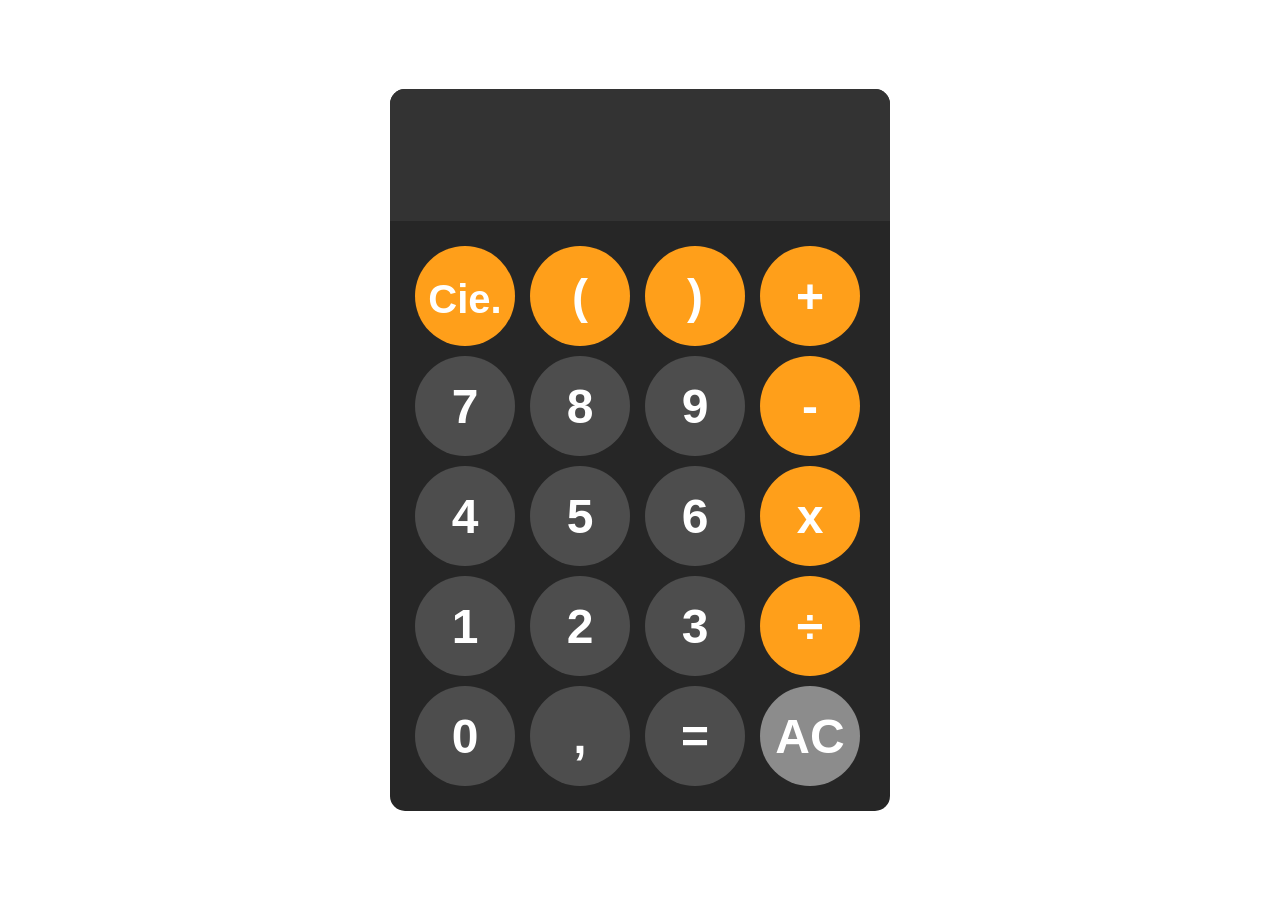
<file: index.html>
<!DOCTYPE html>
<html lang="en">
<head>
    <meta charset="UTF-8">
    <meta name="viewport" content="width=device-width, initial-scale=1.0">
    <title>Document</title>
    <link rel="stylesheet" href="css/style.index.css">
</head>
<body>
    <div id="calculator">
        <input id="display" readonly>
        <div id="keys">
            
            <button class="operator-btn-cie" ><a href="https://github.com/aziz-chniti/weather-app/blob/master/img/search.png">Cie.</a></button>
            
            <button onclick="appendToDisplay('(')" class="operator-btn">(</button>
            <button onclick="appendToDisplay(')')" class="operator-btn">)</button>
            <button onclick="appendToDisplay('+')" class="operator-btn">+</button>
            
            <button onclick="appendToDisplay('7')">7</button>
            <button onclick="appendToDisplay('8')">8</button>
            <button onclick="appendToDisplay('9')">9</button>
            
            <button onclick="appendToDisplay('-')" class="operator-btn"><!--&mdash; or-->-</button>
            
            <button onclick="appendToDisplay('4')">4</button>
            <button onclick="appendToDisplay('5')">5</button>
            <button onclick="appendToDisplay('6')">6</button>
           
            <button onclick="appendToDisplay('*')" class="operator-btn">x</button>
            
            <button onclick="appendToDisplay('1')">1</button>
            <button onclick="appendToDisplay('2')">2</button>
            <button onclick="appendToDisplay('3')">3</button>
            
            <button onclick="appendToDisplay('/')" class="operator-btn">÷</button>
            <button onclick="appendToDisplay('0')">0</button>
            
            <button onclick="appendToDisplay(',')">,</button>
            
            <button onclick="calculate()">=</button>
            
            <button onclick="clearDisplay()" class="operator-btn-ac">AC</button>
    </div>

    <style>

    </style>

    <script src="js/script.index.js">

    </script>
</body>
</html>
</file>
<file: css/style.index.css>
body {
    margin: 0;
    display: flex;
    justify-content: center;
    align-items: center;
    height: 100vh;
}

#calculator {
    font-family: Arial, sans-serif;
    background-color: hsl(0, 0%, 15%);
    border-radius: 15px;
    max-width: 500px;
    overflow: hidden;
}

#display {
    width: 100%;
    padding: 20px;
    font-size: 5rem;
    text-align: left;
    border: none;
    background-color: hsl(0, 0%, 20%);
    color: white;
}

#keys {
    display: grid;
    grid-template-columns: repeat(4, 1fr);
    gap: 10px;
    padding: 25px;
}


/*------------------------- Numbers Buttons ----------------------------*/
button {                                                                 
    width: 100px;
    height: 100px;
    border-radius: 50px;
    border: none;
    background-color: hsl(0, 0%, 30%);
    color: white;
    font-size: 3rem;
    font-weight: bold;
    cursor: pointer;
}

button:hover{
    background-color: hsl(0, 0%, 40%);
}

button:active{
    background-color: hsl(0, 0%, 50%);
}


/*------------------------- Operator Button ---------------------------*/
.operator-btn{
    background-color: hsl(35, 100%, 55%);
}

.operator-btn:hover{
    background-color: hsl(35, 100%, 60%);
}

.operator-btn:active{
    background-color: hsl(35, 100%, 75%);
}


/*------------------------- Operator Button AC -------------------------*/
.operator-btn-ac{
    background-color: hsl(39, 0%, 55%);
}

.operator-btn-ac:hover{
    background-color: hsl(39, 0%, 60%);
}

.operator-btn-ac:active{
    background-color: hsl(39, 0%, 75%);
}


/*------------------------- Operator Button AC -------------------------*/
.operator-btn-cie > a{
    color: white;
    text-decoration: none;
    font-size: calc(2.5rem);
}

.operator-btn-cie{
    background-color: hsl(35, 100%, 55%);
}

.operator-btn-cie:hover{
    background-color: hsl(35, 100%, 60%);
}

.operator-btn-cie:active{
    background-color: hsl(35, 100%, 75%);
}
</file>
